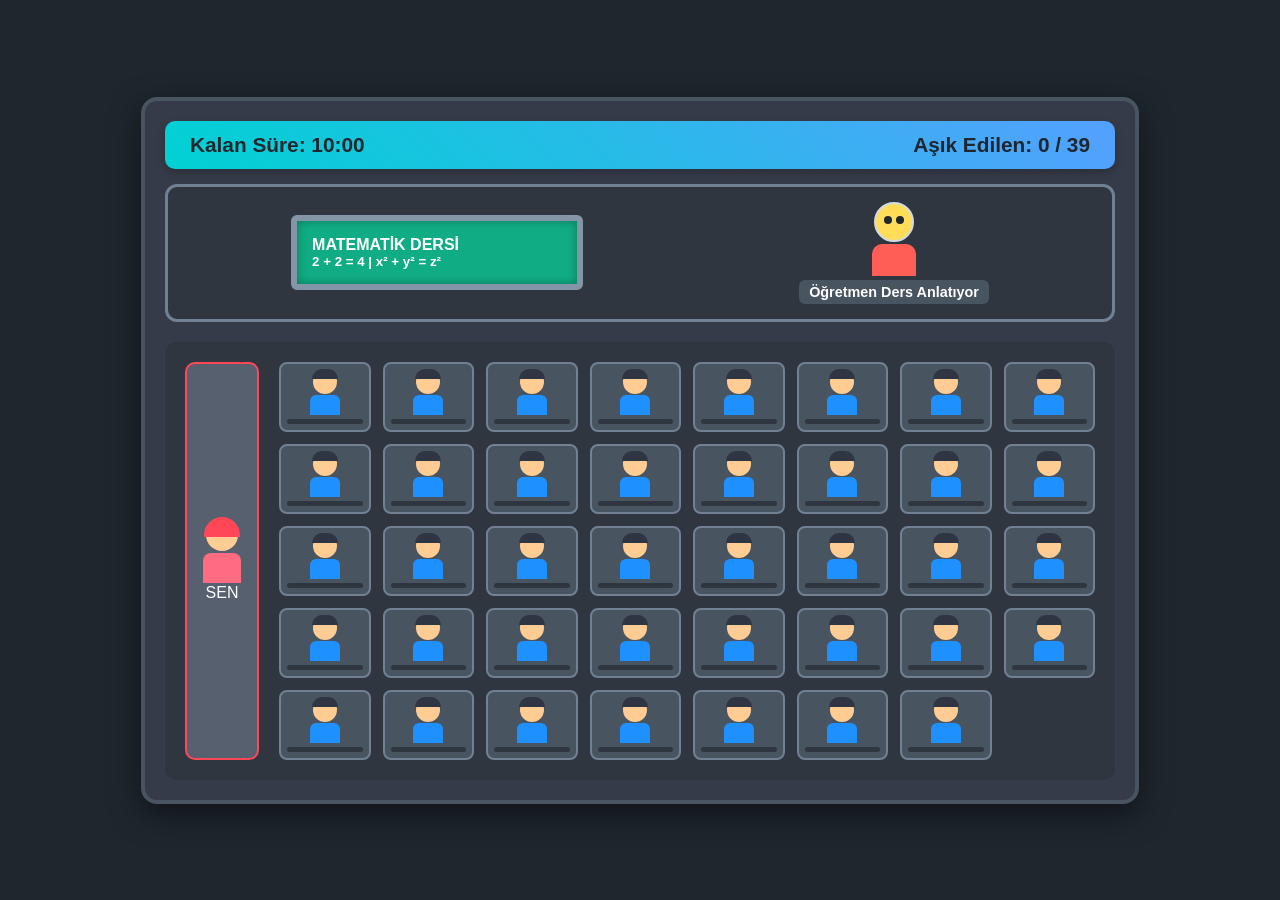
<file: index.html>
<!DOCTYPE html>
<html lang="tr">
<head>
    <meta charset="UTF-8">
    <meta name="viewport" content="width=device-width, initial-scale=1.0">
    <title>Sınıfta Aşık Etme Oyunu</title>
    <link rel="stylesheet" href="style.css">
</head>
<body>
    <div id="game-container">
        <!-- Bilgi Paneli -->
        <div id="ui-panel">
            <div id="timer">Kalan Süre: 10:00</div>
            <div id="score">Aşık Edilen: 0 / 39</div>
        </div>

        <!-- Öğretmen ve Tahta Alanı -->
        <div id="front-class">
            <div id="blackboard">
                <span>MATEMATİK DERSİ</span>
                <small>2 + 2 = 4 | x² + y² = z²</small>
            </div>
            <div id="teacher-area">
                <div id="teacher" class="teaching">
                    <div class="teacher-head">
                        <div class="teacher-eyes"></div>
                    </div>
                    <div class="teacher-body"></div>
                </div>
                <div id="teacher-status">Öğretmen Ders Anlatıyor</div>
            </div>
            <div id="warning-msg" class="hidden">⚠️ ÖĞRETMEN DÖNÜYOR!</div>
        </div>

        <!-- Sınıf ve Sıralar -->
        <div id="classroom">
            <!-- Oyuncu Kız -->
            <div id="player-desk">
                <div id="player" class="girl-model">
                    <div class="eye-beam left-beam"></div>
                    <div class="eye-beam right-beam"></div>
                    <div class="head">
                        <div class="hair"></div>
                        <div class="eyes"></div>
                        <div class="smile"></div>
                    </div>
                    <div class="body"></div>
                </div>
                <div class="desk-label">SEN</div>
            </div>

            <!-- 39 Erkek Öğrenci Grid -->
            <div id="boys-grid"></div>
        </div>
    </div>

    <!-- Oyun Sonu Ekranı -->
    <div id="game-over-modal" class="modal hidden">
        <div class="modal-content">
            <h2 id="modal-title">Oyun Bitti!</h2>
            <p id="modal-msg"></p>
            <button onclick="location.reload()">Yeniden Başla</button>
        </div>
    </div>

    <script src="script.js"></script>
</body>
</html>
</file>
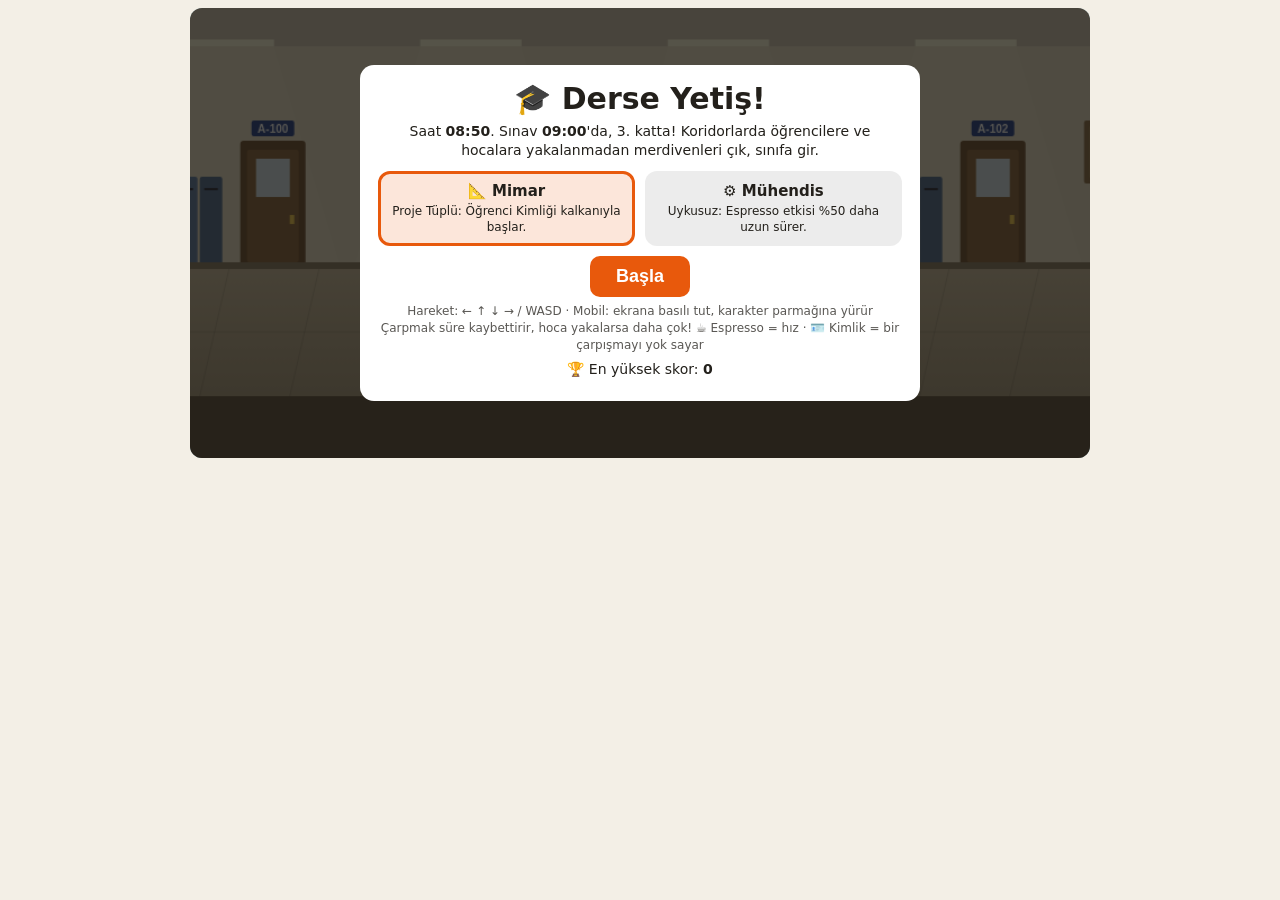
<file: odevler/odev2.html.html>
<!DOCTYPE html>
<html lang="tr"><head><meta charset="utf-8">
<meta name="viewport" content="width=device-width, initial-scale=1, viewport-fit=cover">
<title>Derse Yetiş! Üniversite</title>
<style>
:root{--bg:#f3efe6;--fg:#23201b;--card:#fff;--ac:#e8590c;box-sizing:border-box;padding-top:env(safe-area-inset-top,0px);padding-bottom:env(safe-area-inset-bottom,0px)}
@media (prefers-color-scheme:dark){:root:not([data-theme="light"]){--bg:#1b1a17;--fg:#f1ece0;--card:#2a2824}}
:root[data-theme="dark"]{--bg:#1b1a17;--fg:#f1ece0;--card:#2a2824}
*{box-sizing:border-box}html,body{margin:0}
body{background:var(--bg);color:var(--fg);font-family:system-ui,-apple-system,"Segoe UI",sans-serif;display:flex;justify-content:center;padding:8px}
#wrap{position:relative;width:100%;max-width:900px}
canvas{width:100%;display:block;border-radius:12px;touch-action:none;background:#9fd8f5}
#ov{position:absolute;inset:0;display:flex;align-items:center;justify-content:center;background:rgba(20,18,14,.72);border-radius:12px;padding:10px;overflow:auto}
#box{background:var(--card);color:var(--fg);border-radius:14px;padding:16px 18px;max-width:560px;width:100%;text-align:center}
h1{margin:0 0 4px;font-size:clamp(20px,4.5vw,30px)}p{margin:6px 0;font-size:14px;line-height:1.4}
.chars{display:flex;gap:10px;margin:10px 0}
.ch{flex:1;border:3px solid transparent;background:rgba(128,128,128,.15);border-radius:12px;padding:8px;cursor:pointer;color:inherit;font:inherit}
.ch.sel{border-color:var(--ac);background:rgba(232,89,12,.15)}
.ch b{display:block;font-size:15px}.ch small{font-size:12px;line-height:1.3;display:block;margin-top:4px}
#go{background:var(--ac);color:#fff;border:0;border-radius:10px;font-size:18px;font-weight:700;padding:10px 26px;cursor:pointer}
.hint{font-size:12px;opacity:.75}
</style></head><body>
<div id="wrap"><canvas id="c" width="800" height="400"></canvas><div id="ov"><div id="box"></div></div></div>
<script>
const cv=document.getElementById('c'),G=cv.getContext('2d',{alpha:false}),ov=document.getElementById('ov'),box=document.getElementById('box');let g=G;
const W=800,H=400,GY=330,DUR=120;
let sel='mimar',state='menu',hs=0;
try{hs=+localStorage.getItem('kampus_hs')||0}catch(e){}
function saveHS(v){try{localStorage.setItem('kampus_hs',v)}catch(e){}}

/* ---------- SES (Web Audio) ---------- */
let AC=null;
function ac(){if(!AC){try{AC=new (window.AudioContext||window.webkitAudioContext)()}catch(e){}}if(AC&&AC.state==='suspended')AC.resume();return AC}
function tone(f,d,type='square',v=.12,to=null,delay=0){const a=ac();if(!a)return;const t=a.currentTime+delay,o=a.createOscillator(),gn=a.createGain();o.type=type;o.frequency.setValueAtTime(f,t);if(to)o.frequency.exponentialRampToValueAtTime(to,t+d);gn.gain.setValueAtTime(v,t);gn.gain.exponentialRampToValueAtTime(.001,t+d);o.connect(gn).connect(a.destination);o.start(t);o.stop(t+d+.02)}
function noise(d,v=.25){const a=ac();if(!a)return;const n=a.sampleRate*d,b=a.createBuffer(1,n,a.sampleRate),x=b.getChannelData(0);for(let i=0;i<n;i++)x[i]=(Math.random()*2-1)*(1-i/n);const s=a.createBufferSource(),gn=a.createGain();gn.gain.value=v;s.buffer=b;s.connect(gn).connect(a.destination);s.start()}
const SFX={
jump(){tone(300,.15,'square',.07,600)},
coffee(){tone(500,.08,'triangle',.15);tone(750,.1,'triangle',.15,null,.08);tone(1100,.18,'triangle',.15,1500,.16)},
id(){[660,880,1320,1760].forEach((f,i)=>tone(f,.25,'sine',.14,null,i*.07));tone(200,.3,'sawtooth',.05,800)},
shield(){tone(900,.2,'sine',.15,300);noise(.12,.1)},
crash(){noise(.4,.35);tone(160,.4,'sawtooth',.2,40)},
win(){[523,659,784,1047,1319].forEach((f,i)=>tone(f,.3,'square',.12,null,i*.11))},
lose(){[440,370,311,220].forEach((f,i)=>tone(f,.35,'sawtooth',.14,null,i*.2))}};

/* ---------- OYUN: ÜNİVERSİTEDE DERSE YETİŞ ---------- */
const LEN=2200,LT=244,LB=334,DIR=[1,-1,1,-1],PAL=['#eadfc8','#dfe8d6','#d8e4ee','#f0dedb'];
const COLS=['#3b82f6','#ec4899','#f59e0b','#10b981','#8b5cf6','#ef4444','#06b6d4','#84cc16','#f97316'],HAIR=['#222','#7a4b1e','#e5c07b','#a0522d','#111','#5a3216'];
let t,fl,px,py,face,bump,stun,inv,boost,shield,coffee,ents,climb,msg,msgT,cam=0,wp=0,last=0,score,ptr=null,fade=0;const K={};
const R=(a,b)=>a+Math.random()*(b-a);
function rr(x,y,w,h,r,c){g.fillStyle=c;g.beginPath();g.roundRect(x,y,w,h,r);g.fill()}
SFX.stairs=()=>{for(let i=0;i<6;i++)tone(200+i*45,.09,'square',.08,null,i*.15)};
function gen(f){const a=[],rx=()=>R(320,LEN-320);
for(let i=0;i<11+f*3;i++)a.push({k:'stu',x:rx(),y:R(LT,LB),vx:(Math.random()<.5?-1:1)*R(35,85),c:COLS[i%9],h:HAIR[i%6],bag:Math.random()<.6?COLS[(i+3)%9]:null,w:26});
for(let i=0;i<3+f;i++)a.push({k:'grp',x:rx(),y:R(LT+10,LB-10),vx:0,w:60,ps:[[-18,-10],[14,-6],[-2,12]].map((o,j)=>[o[0],o[1],COLS[(i+j*2)%9],HAIR[(i+j)%6]])});
for(let i=0;i<1+f;i++)a.push({k:'tch',x:rx(),y:R(LT,LB),vx:32*(i%2?1:-1),w:30});
for(let i=0;i<2;i++)a.push({k:'coffee',pk:1,x:rx(),y:R(LT+6,LB-6),w:22});
for(let i=0;i<(f?2:1);i++)a.push({k:'id',pk:1,x:rx(),y:R(LT+6,LB-6),w:22});
return a}
function reset(){t=0;fl=0;px=60;py=300;face=1;bump=0;stun=0;inv=0;boost=0;shield=sel==='mimar';coffee=0;ents=gen(0);climb=null;msg='';msgT=0;score=0;cam=0;fade=0}
function say(s){msg=s;msgT=1.8}
function start(){reset();state='play';ov.style.display='none';last=performance.now()}
addEventListener('keydown',e=>{K[e.code]=1;if(e.code.startsWith('Arrow')||e.code==='Space')e.preventDefault()});
addEventListener('keyup',e=>{K[e.code]=0});
function pt(e){const r=cv.getBoundingClientRect();ptr={x:(e.clientX-r.left)*W/r.width,y:(e.clientY-r.top)*H/r.height}}
cv.addEventListener('pointerdown',e=>{ac();pt(e)});cv.addEventListener('pointermove',e=>{if(ptr)pt(e)});
addEventListener('pointerup',()=>{ptr=null});addEventListener('pointercancel',()=>{ptr=null});
function menu(){state='menu';box.innerHTML=`<h1>🎓 Derse Yetiş!</h1><p>Saat <b>08:50</b>. Sınav <b>09:00</b>'da, 3. katta! Koridorlarda öğrencilere ve hocalara yakalanmadan merdivenleri çık, sınıfa gir.</p>
<div class="chars"><button class="ch ${sel==='mimar'?'sel':''}" data-c="mimar"><b>📐 Mimar</b><small>Proje Tüplü: Öğrenci Kimliği kalkanıyla başlar.</small></button>
<button class="ch ${sel==='muh'?'sel':''}" data-c="muh"><b>⚙️ Mühendis</b><small>Uykusuz: Espresso etkisi %50 daha uzun sürer.</small></button></div>
<button id="go">Başla</button>
<p class="hint">Hareket: ← ↑ ↓ → / WASD · Mobil: ekrana basılı tut, karakter parmağına yürür<br>Çarpmak süre kaybettirir, hoca yakalarsa daha çok! ☕ Espresso = hız · 🪪 Kimlik = bir çarpışmayı yok sayar</p>
<p>🏆 En yüksek skor: <b>${hs}</b></p>`;ov.style.display='flex';
box.querySelectorAll('.ch').forEach(b=>b.onclick=()=>{sel=b.dataset.c;ac();menu()});document.getElementById('go').onclick=()=>{ac();start()}}
function finish(win){state='end';score=Math.max(0,win?Math.floor((DUR-t)*15)+coffee*100+fl*200+500:fl*150+coffee*100-bump*10);const nr=score>hs;if(nr){hs=score;saveHS(hs)}(win?SFX.win:SFX.lose)();
box.innerHTML=`<h1>${win?'🎓 Sınava yetiştin!':'⏰ Geç kaldın!'}</h1><p>${win?'Kapı kapanmadan sınıfa girdin.':'Saat 09:00 oldu. '+fl+'. kata kadar çıkabildin.'}</p><p>Skor: <b>${score}</b> ${nr?'🔥 YENİ REKOR!':''}</p><p>☕ ${coffee} espresso · 💥 ${bump} çarpışma · 🪜 ${fl}/3 kat</p><p>🏆 En yüksek skor: <b>${hs}</b></p>
<button id="go">Tekrar Oyna</button> <button class="ch" id="mn" style="flex:none;display:inline-block;margin-left:6px">Menü</button>`;
ov.style.display='flex';document.getElementById('go').onclick=start;document.getElementById('mn').onclick=menu}
function hit(e){if(e.k==='tch'){e.cool=5;e.vx=(e.x>=px?1:-1)*34}if(shield){shield=false;inv=1;SFX.shield();say('🪪 Kimlik gösterdin, geçtin!');return}
bump++;const tc=e.k==='tch';t+=tc?4:2;stun=tc?2.2:.5;inv=1.3;px=Math.max(20,Math.min(LEN-20,px-face*35));SFX.crash();say(tc?'👨‍🏫 Hoca: "Nereye böyle?!" -4 sn':e.k==='grp'?'💬 Muhabbete daldın -2 sn':'💥 Çarptın! -2 sn')}
function update(dt){
t+=dt;if(t>=DUR){finish(false);return}
if(msgT>0)msgT-=dt;if(inv>0)inv-=dt;if(boost>0)boost-=dt;if(stun>0)stun-=dt;if(fade>0)fade-=dt*1.6;
if(climb){climb.p+=dt/1.2;if(climb.p>=1){fl++;px=DIR[fl-1]===1?LEN-110:110;py=300;climb=null;ents=gen(fl);inv=1.5;fade=1;say('Kat '+fl+(fl==3?' · Sınıf kapısı solda!':''))}return}
let dx=0,dy=0;if(K.ArrowLeft||K.KeyA)dx--;if(K.ArrowRight||K.KeyD)dx++;if(K.ArrowUp||K.KeyW)dy--;if(K.ArrowDown||K.KeyS)dy++;
if(dx&&dy){dx*=.707;dy*=.707}
if(ptr){const tx=ptr.x+cam-px,ty=ptr.y-py,d=Math.hypot(tx,ty);if(d>10){dx=tx/d;dy=ty/d}}
const sp=stun>0?0:190*(boost>0?1.6:1);
px=Math.max(20,Math.min(LEN-20,px+dx*sp*dt));py=Math.max(LT,Math.min(LB,py+dy*sp*.75*dt));
if(dx>.1)face=1;else if(dx<-.1)face=-1;if((dx||dy)&&sp)wp+=sp*dt*.09;
cam=Math.max(0,Math.min(LEN-W,px-300));
for(const e of ents){if(e.pk)continue;
if(e.k==='tch'){const d=px-e.x;if(e.cool>0)e.cool-=dt;e.chase=!(e.cool>0)&&Math.abs(d)<280&&Math.abs(py-e.y)<130;if(e.chase){e.vx=Math.sign(d)*(boost>0?50:36);e.y+=Math.sign(py-e.y)*32*dt}}
e.x+=e.vx*dt;if(e.x<220||e.x>LEN-220){e.vx=-e.vx;e.x=Math.max(220,Math.min(LEN-220,e.x))}}
for(let i=ents.length-1;i>=0;i--){const e=ents[i],ax=Math.abs(px-e.x),ay=Math.abs(py-e.y);
if(e.pk){if(ax<22&&ay<24){ents.splice(i,1);if(e.k==='coffee'){boost=sel==='muh'?7.5:5;coffee++;SFX.coffee();say(sel==='muh'?'☕ Espresso! (uzun etki)':'☕ Espresso! Hız arttı')}else{shield=true;SFX.id();say('🪪 Öğrenci Kimliği! Kalkan aktif')}}continue}
if(inv<=0&&!(e.cool>0)&&ax<(24+e.w)/2&&ay<(e.k==='grp'?26:14)){hit(e);break}}
if(fl<3){if(DIR[fl]===1?px>=LEN-140:px<=140){climb={p:0,x0:px,y0:py};SFX.stairs()}}else if(px<=60)finish(true)}
/* ---- çizim ---- */
function pr(x,y,o){g.save();g.translate(x,y);const s=o.s||1;g.scale((o.d||1)*s,s);const a=Math.sin(o.ph||0)*5,p=o.p||'#2a2f45';
g.fillStyle='rgba(0,0,0,.2)';g.beginPath();g.ellipse(0,1,11,4,0,0,7);g.fill();
rr(-6+a,-14,5,14,2,p);rr(1-a,-14,5,14,2,p);rr(-7+a,-3,8,4,2,'#f4f4f4');rr(-a,-3,8,4,2,'#f4f4f4');
if(o.bag)rr(-12,-34,8,18,3,o.bag);
rr(-7,-33,14,21,4,o.c);g.fillStyle='rgba(0,0,0,.14)';g.fillRect(2,-31,5,17);if(o.tie)rr(-1,-32,3,12,1,o.tie);
rr(-2+a*.8,-31,4,13,2,o.c);rr(-2+a*.8,-19,4,3,1,'#f1c9a0');
g.fillStyle='#f1c9a0';g.beginPath();g.arc(0,-40,7,0,7);g.fill();g.fillStyle=o.h;g.beginPath();g.arc(0,-42,7.5,Math.PI,0);g.fill();g.fillRect(-7.5,-42,3,5);
g.fillStyle='#222';g.fillRect(2,-40,2,2);if(o.gl){g.strokeStyle='#111';g.lineWidth=1.2;g.strokeRect(1,-41,5,4)}
if(o.br)rr(5,-18,12,9,1,'#6b3b17');if(o.x)o.x();g.restore()}
function drawMe(X,Y,sc){if(inv>0&&Math.floor(t*14)%2)return;const m=sel==='mimar',run=!stun&&(K.ArrowLeft||K.ArrowRight||K.ArrowUp||K.ArrowDown||K.KeyA||K.KeyD||K.KeyW||K.KeyS||ptr||climb);
if(boost>0){g.strokeStyle='rgba(255,170,60,.7)';g.lineWidth=3;for(let i=0;i<4;i++){const yy=Y-8-i*10,xx=X-face*(20+(t*400+i*37)%40);g.beginPath();g.moveTo(xx,yy);g.lineTo(xx-face*22,yy);g.stroke()}}
pr(X,Y,{s:1.12*sc,d:face,c:m?'#f5f1e6':'#27406e',h:m?'#2b1d12':'#3a2a1a',p:m?'#3b4252':'#232a3a',ph:run?wp:.4,gl:m,x:m?()=>{g.save();g.translate(-8,-28);g.rotate(-.6);rr(-4,-5,40,9,3,'#c28a4b');rr(-6,-5,4,9,2,'#7a4d24');g.restore();rr(-7,-26,14,8,2,'#b08968')}:()=>{rr(-8,-34,16,6,3,'#1c3157');g.fillStyle='#3a2a1a';for(let i=0;i<4;i++){g.beginPath();g.moveTo(-7+i*4,-46);g.lineTo(-6+i*4,-52);g.lineTo(-3+i*4,-46);g.fill()}g.fillStyle='rgba(110,70,150,.7)';g.fillRect(1,-38,5,2);rr(4,-25,7,8,1,'#fff');rr(5,-24,5,3,1,'#5a3216')}});
if(shield){g.strokeStyle='rgba(60,160,255,.9)';g.lineWidth=3;g.fillStyle='rgba(60,160,255,.18)';g.beginPath();g.arc(X,Y-28*sc,34*sc,0,7);g.fill();g.stroke()}
if(stun>0){g.fillStyle='#ffd24a';g.font='16px sans-serif';g.textAlign='center';g.fillText('✦',X-12+Math.sin(t*10)*6,Y-62);g.fillText('✦',X+12-Math.sin(t*10)*6,Y-56)}}
function drawE(e){const X=e.x-cam,Y=e.y;if(X<-80||X>W+80)return;g.textAlign='center';
if(e.pk){g.fillStyle=`rgba(${e.k==='coffee'?'200,130,50':'70,160,255'},${.25+.15*Math.sin(t*6)})`;g.beginPath();g.arc(X,Y-14,24,0,7);g.fill();g.fillStyle='rgba(0,0,0,.2)';g.beginPath();g.ellipse(X,Y,10,3,0,0,7);g.fill();const b=Math.sin(t*5+e.x)*3,y=Y-26+b;
if(e.k==='coffee'){g.fillStyle='#f4f4f4';g.beginPath();g.moveTo(X-9,y+6);g.lineTo(X+9,y+6);g.lineTo(X+6,y+23);g.lineTo(X-6,y+23);g.fill();rr(X-11,y+2,22,5,2,'#3b2314');rr(X-7,y+11,14,7,1,'#a0522d');g.strokeStyle='rgba(120,120,120,.8)';g.lineWidth=2;g.beginPath();g.moveTo(X-2,y);g.quadraticCurveTo(X-7+Math.sin(t*4)*3,y-6,X-1,y-10);g.stroke()}
else{rr(X-13,y+3,26,19,3,'#2563eb');rr(X-11,y+5,22,5,1,'#1e40af');rr(X-10,y+11,9,9,1,'#fde68a');g.fillStyle='#fff';g.fillRect(X+3,y+12,8,2);g.fillRect(X+3,y+16,6,2)}return}
if(e.k==='stu')pr(X,Y,{c:e.c,h:e.h,bag:e.bag,ph:t*7+e.x,d:e.vx>0?1:-1});
else if(e.k==='grp'){e.ps.forEach(q=>pr(X+q[0],Y+q[1],{c:q[2],h:q[3],ph:0,d:q[0]>0?-1:1}));rr(X-12,Y-62,24,13,6,'#fff');g.fillStyle='#333';g.font='bold 10px sans-serif';g.fillText('...',X,Y-52)}
else{pr(X,Y,{s:1.15,c:'#3a3a4a',h:'#cfcfcf',p:'#1f2430',tie:'#b91c1c',gl:1,br:1,ph:t*6+e.x,d:e.vx>0?1:-1});if(e.chase){g.fillStyle='#ef4444';g.font='bold 22px sans-serif';g.fillText('!',X,Y-62)}}}
function bgF(c,f){g.fillStyle=PAL[f];g.fillRect(0,0,W,232);g.fillStyle='rgba(0,0,0,.1)';g.fillRect(0,0,W,34);
for(let x=-(c%220)+30;x<W;x+=220){g.fillStyle='#fffbe0';g.fillRect(x,28,90,6);g.fillStyle='rgba(255,250,200,.12)';g.beginPath();g.moveTo(x,34);g.lineTo(x+90,34);g.lineTo(x+150,232);g.lineTo(x-60,232);g.fill()}
g.textAlign='center';for(let i=Math.floor(c/320)-1;i<Math.floor((c+W)/320)+2;i++){const x=i*320-c;
rr(x+90,118,58,114,3,'#6b4a2b');rr(x+96,126,46,100,2,'#8a6238');g.fillStyle='#d9e8f0';g.fillRect(x+104,134,30,34);g.fillStyle='#ffd24a';g.fillRect(x+134,184,4,8);rr(x+100,100,38,14,2,'#1e3a8a');g.fillStyle='#fff';g.font='bold 10px sans-serif';g.fillText('A-'+(f+1)+'0'+(((i%10)+10)%10),x+119,111);
if(i%2){rr(x+200,96,90,70,3,'#7a5a3a');rr(x+205,101,80,60,2,'#a9d8f5');g.fillStyle='rgba(255,255,255,.5)';g.fillRect(x+210,106,20,50);g.fillStyle='#7a5a3a';g.fillRect(x+244,101,3,60)}
else{rr(x+200,100,80,56,2,'#8b6b43');rr(x+205,105,70,46,1,'#c9a26b');[['#fff',212,110],['#fde68a',240,114],['#bfdbfe',226,128]].forEach(q=>rr(x+q[1],q[2],20,18,1,q[0]))}
for(let l=0;l<3;l++){rr(x+10+l*22,150,20,82,2,l%2?'#5b7aa6':'#4a6791');g.fillStyle='#223';g.fillRect(x+14+l*22,160,12,2)}
rr(x+300,206,14,26,2,'#8a5a2b');g.fillStyle='#2f8a46';g.beginPath();g.arc(x+307,200,13,0,7);g.arc(x+300,194,9,0,7);g.arc(x+314,194,9,0,7);g.fill()}
g.fillStyle='#8a7a62';g.fillRect(0,226,W,8);const fg=g.createLinearGradient(0,232,0,345);fg.addColorStop(0,'#cdbd9f');fg.addColorStop(1,'#a99a7e');g.fillStyle=fg;g.fillRect(0,232,W,113);
g.strokeStyle='rgba(0,0,0,.12)';g.lineWidth=1;g.beginPath();for(let x=-(c%80);x<W+80;x+=80){g.moveTo(x,232);g.lineTo(x-26,345)}g.moveTo(0,288);g.lineTo(W,288);g.stroke();g.fillStyle='#5b4c3a';g.fillRect(0,345,W,H-345)}
function drawStairs(c,f){const d=DIR[f];for(let k=0;k<10;k++){const top=232-(k+1)*14,x=d===1?LEN-150+k*15:0,w=d===1?LEN-x:150-k*15;g.fillStyle=k%2?'#9a8f80':'#b0a594';g.fillRect(x-c,top,w,14)}
g.strokeStyle='#333';g.lineWidth=3;g.beginPath();if(d===1){g.moveTo(LEN-150-c,224);g.lineTo(LEN-c,84)}else{g.moveTo(150-c,224);g.lineTo(-c,84)}g.stroke();
rr((d===1?LEN-260:160)-c,60,100,22,4,'#1e3a8a');g.fillStyle='#fff';g.font='bold 12px sans-serif';g.textAlign='center';g.fillText('▲ '+(f+1)+'. KAT',(d===1?LEN-210:210)-c,76)}
function drawDoor(c){const x=-c;rr(x+14,96,104,136,4,'#5a1a1a');rr(x+22,104,88,128,3,'#7b1e1e');g.fillStyle='rgba(255,230,120,'+(.25+.12*Math.sin(t*5))+')';g.beginPath();g.arc(x+66,160,70,0,7);g.fill();rr(x+30,112,72,26,3,'#fff');g.fillStyle='#7b1e1e';g.font='bold 10px sans-serif';g.textAlign='center';g.fillText('A-301',x+66,124);g.fillText('SINAV SALONU',x+66,135);g.fillStyle='#ffd24a';g.fillRect(x+98,176,5,10)}
function hud(){const T=31800+Math.min(t,DUR)/DUR*600,p=n=>String(Math.floor(n)).padStart(2,'0');
g.fillStyle='rgba(0,0,0,.62)';g.fillRect(8,8,196,52);g.fillStyle='#fff';g.font='bold 22px monospace';g.textAlign='left';g.fillText(`${p(T/3600)}:${p(T%3600/60)}:${p(T%60)}`,16,33);g.font='bold 12px sans-serif';g.fillText('kalan '+Math.max(0,Math.ceil(DUR-t))+' sn',122,32);
g.fillStyle='rgba(255,255,255,.2)';g.fillRect(14,43,184,8);g.fillStyle=t>DUR*.8?'#ef4444':'#4ade80';g.fillRect(14,43,184*Math.min(1,t/DUR),8);
for(let i=0;i<4;i++){const y=14+(3-i)*30;g.fillStyle=i===fl?'#e8590c':'rgba(0,0,0,.45)';g.fillRect(W-48,y,38,26);g.fillStyle='#fff';g.font='bold 12px sans-serif';g.textAlign='center';g.fillText(i===3?'🎓':'K'+i,W-29,y+17)}
g.textAlign='left';g.font='bold 12px sans-serif';g.fillStyle='#fff';let y=76;if(boost>0){g.fillStyle='#e8590c';g.fillRect(8,y,Math.min(120,boost*16),6);g.fillStyle='#fff';g.fillText('☕ hız',134,y+7);y+=14}if(shield){g.fillStyle='#fff';g.fillText('🪪 kalkan hazır',8,y+8)}
g.textAlign='center';g.font='bold 14px sans-serif';g.fillStyle='#fff';const tx=fl<3?(DIR[fl]===1?LEN-140:140):60;g.fillText((fl<3?(DIR[fl]===1?'merdiven ➜ ':'⬅ merdiven ')+'· ':'⬅ SINAV SALONU · ')+Math.round(Math.abs(px-tx)/10)+' m  |  🏆 '+hs,W/2,372);
if(msgT>0){g.font='bold 18px sans-serif';const w=g.measureText(msg).width+24;g.fillStyle='rgba(0,0,0,.65)';g.fillRect(W/2-w/2,88,w,30);g.fillStyle='#fff';g.fillText(msg,W/2,109)}}
function loop(now){const dt=Math.min(.05,(now-last)/1000||0);last=now;if(state==='play')update(dt);
if(state==='menu'){cam=(cam+40*dt)%(LEN-W);bgF(cam,0)}else{bgF(cam,fl);if(fl<3)drawStairs(cam,fl);else drawDoor(cam);
const L=ents.slice();if(climb){const q=climb.p,d=DIR[fl],sx=d===1?LEN-150:150,ex=d===1?LEN-10:10;let X,Y,sc=1;if(q<.3){X=climb.x0+(sx-climb.x0)*q/.3;Y=climb.y0+(232-climb.y0)*q/.3}else{const u=(q-.3)/.7;X=sx+(ex-sx)*u;Y=232-140*u;sc=1-.2*u}L.push({me:1,y:999,X:X-cam,Y,sc})}else L.push({me:1,y:py,X:px-cam,Y:py,sc:1});
L.sort((a,b)=>a.y-b.y).forEach(e=>e.me?drawMe(e.X,e.Y,e.sc):drawE(e));
const fa=Math.max(fade,climb&&climb.p>.8?(climb.p-.8)*5:0);if(fa>0){g.fillStyle=`rgba(0,0,0,${Math.min(1,fa)})`;g.fillRect(0,0,W,H)}hud()}
requestAnimationFrame(loop)}
reset();last=performance.now();menu();requestAnimationFrame(loop);
</script></body></html>
</file>
<file: style.css>
body {
    font-family: 'Comic Sans MS', 'Segoe UI', sans-serif;
    background-color: #1e272e;
    color: white;
    margin: 0;
    display: flex;
    justify-content: center;
    align-items: center;
    min-height: 100vh;
    user-select: none;
}

#game-container {
    width: 950px;
    background-color: #353b48;
    border-radius: 16px;
    padding: 20px;
    box-shadow: 0 10px 30px rgba(0,0,0,0.5);
    border: 4px solid #485460;
}

#ui-panel {
    display: flex;
    justify-content: space-between;
    font-size: 1.3rem;
    font-weight: bold;
    margin-bottom: 15px;
    background: linear-gradient(45deg, #00d2d3, #54a0ff);
    padding: 12px 25px;
    border-radius: 10px;
    color: #1e272e;
    box-shadow: 0 4px 10px rgba(0,0,0,0.2);
}

#front-class {
    position: relative;
    background: #2f3640;
    padding: 15px;
    border-radius: 12px;
    margin-bottom: 20px;
    display: flex;
    align-items: center;
    justify-content: space-around;
    border: 3px solid #718093;
}

#blackboard {
    background: #10ac84;
    padding: 15px;
    font-weight: bold;
    border: 6px solid #8395a7;
    border-radius: 6px;
    display: flex;
    flex-direction: column;
    width: 250px;
    box-shadow: inset 0 0 10px rgba(0,0,0,0.3);
}

/* Öğretmen Modeli ve Animasyonları */
#teacher-area {
    display: flex;
    flex-direction: column;
    align-items: center;
}

#teacher {
    width: 50px;
    height: 70px;
    position: relative;
    transition: transform 0.5s ease;
}

.teacher-head {
    width: 36px;
    height: 36px;
    background: #ffdd59;
    border-radius: 50%;
    margin: 0 auto;
    position: relative;
    border: 2px solid #d2dae2;
}

.teacher-eyes {
    width: 8px;
    height: 8px;
    background: #1e272e;
    border-radius: 50%;
    position: absolute;
    top: 12px;
    left: 8px;
    box-shadow: 12px 0 #1e272e;
    transition: all 0.3s;
}

.teacher-body {
    width: 44px;
    height: 32px;
    background: #ff5e57;
    border-radius: 10px 10px 0 0;
    margin: 2px auto 0;
}

/* Öğretmen Dönme Animasyonu */
#teacher.watching {
    transform: rotate(180deg);
}

#teacher.watching .teacher-head {
    background: #ff3838;
}

#teacher-status {
    margin-top: 8px;
    font-weight: bold;
    font-size: 0.9rem;
    padding: 4px 10px;
    border-radius: 6px;
    background: #485460;
}

#warning-msg {
    color: #ffdd59;
    font-weight: bold;
    font-size: 1.2rem;
    animation: blink 0.4s infinite alternate;
}

@keyframes blink {
    from { opacity: 1; transform: scale(1); }
    to { opacity: 0.3; transform: scale(1.05); }
}

#classroom {
    display: flex;
    gap: 20px;
    background: #2f3640;
    padding: 20px;
    border-radius: 12px;
    position: relative;
}

/* Kız Modeli (Oyuncu) */
#player-desk {
    display: flex;
    flex-direction: column;
    align-items: center;
    justify-content: center;
    background: #57606f;
    padding: 10px;
    border-radius: 10px;
    border: 2px solid #ff4757;
}

.girl-model {
    width: 50px;
    height: 65px;
    position: relative;
}

.girl-model .head {
    width: 32px;
    height: 32px;
    background: #ffcd94;
    border-radius: 50%;
    margin: 0 auto;
    position: relative;
}

.girl-model .hair {
    width: 36px;
    height: 20px;
    background: #ff4757;
    border-radius: 20px 20px 0 0;
    position: absolute;
    top: -2px;
    left: -2px;
}

.girl-model .body {
    width: 38px;
    height: 30px;
    background: #ff6b81;
    border-radius: 8px 8px 0 0;
    margin: 2px auto 0;
}

/* Gözlerden Çıkan Pembe Aşk Işınları */
.eye-beam {
    position: absolute;
    height: 4px;
    background: linear-gradient(90deg, #ff4757, #ff6b81);
    box-shadow: 0 0 8px #ff4757;
    border-radius: 2px;
    z-index: 100;
    display: none;
    transform-origin: left center;
    pointer-events: none;
}

/* Erkek Modelleri Grid */
#boys-grid {
    display: grid;
    grid-template-columns: repeat(8, 1fr);
    gap: 12px;
    flex-grow: 1;
}

.boy-card {
    position: relative;
    background: #485460;
    border-radius: 8px;
    padding: 6px;
    display: flex;
    flex-direction: column;
    align-items: center;
    cursor: pointer;
    transition: transform 0.2s, background 0.3s;
    border: 2px solid #718093;
}

.boy-card:hover {
    transform: scale(1.08);
    border-color: #1e90ff;
}

.boy-model {
    width: 36px;
    height: 45px;
    position: relative;
    transition: all 0.3s;
}

.boy-head {
    width: 24px;
    height: 24px;
    background: #ffcd94;
    border-radius: 50%;
    margin: 0 auto;
    position: relative;
}

.boy-hair {
    width: 26px;
    height: 10px;
    background: #2f3542;
    border-radius: 10px 10px 0 0;
    position: absolute;
    top: -1px;
    left: -1px;
}

.boy-body {
    width: 30px;
    height: 20px;
    background: #1e90ff;
    border-radius: 6px 6px 0 0;
    margin: 1px auto 0;
}

/* Öğretmen Baktığında Ders Çalışma Durumu */
.studying .boy-model {
    transform: translateY(6px) rotate(15deg); /* Sıraya eğilip ders çalışıyor */
}

/* Aşık Olmuş Erkek Modeli */
.boy-card.in-love {
    background: #ffb8b8;
    border-color: #ff4757;
}

.boy-card.in-love .boy-body {
    background: #ff4757;
}

.boy-card.in-love::after {
    content: "😍";
    position: absolute;
    top: -8px;
    right: -8px;
    font-size: 1.3rem;
    animation: heartBeat 0.6s infinite alternate;
}

@keyframes heartBeat {
    from { transform: scale(1); }
    to { transform: scale(1.25); }
}

.progress-bar-container {
    width: 100%;
    height: 5px;
    background: #2f3640;
    border-radius: 3px;
    margin-top: 4px;
    overflow: hidden;
}

.progress-bar {
    height: 100%;
    width: 0%;
    background: linear-gradient(90deg, #ff6b81, #ff4757);
    transition: width 0.1s linear;
}

.hidden { display: none !important; }

/* Modal */
.modal {
    position: fixed;
    top: 0; left: 0; width: 100%; height: 100%;
    background: rgba(0,0,0,0.85);
    display: flex;
    justify-content: center;
    align-items: center;
    z-index: 1000;
}

.modal-content {
    background: #2f3640;
    color: white;
    padding: 35px;
    border-radius: 15px;
    text-align: center;
    border: 3px solid #ff4757;
    box-shadow: 0 0 20px #ff4757;
}

.modal-content button {
    padding: 12px 25px;
    background: #ff4757;
    color: white;
    border: none;
    border-radius: 8px;
    cursor: pointer;
    font-size: 1.1rem;
    font-weight: bold;
    margin-top: 15px;
}
</file>
